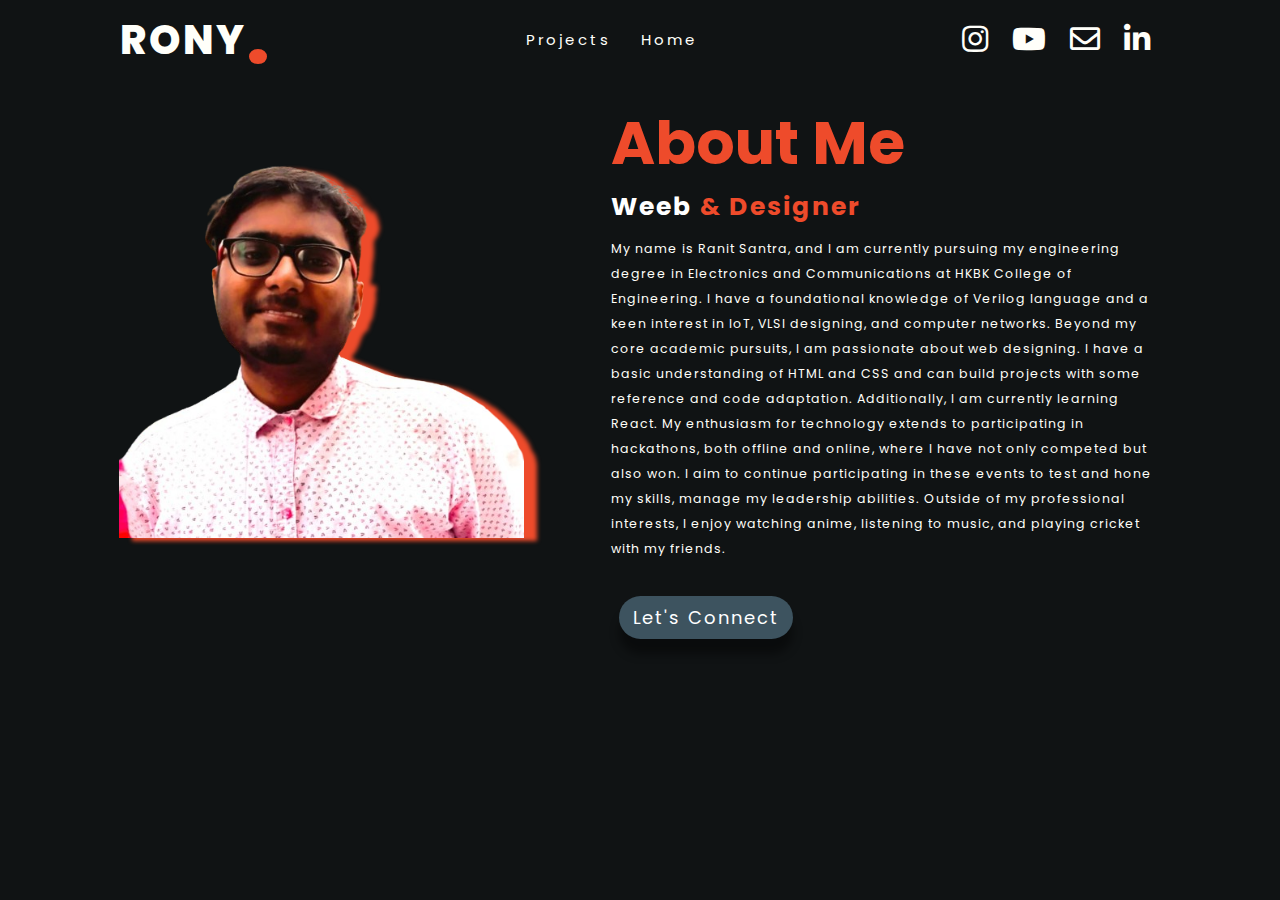
<file: about.html>
<!DOCTYPE html>
<html lang="en">
<head>
    <meta charset="UTF-8">
    <meta name="viewport" content="width=device-width, initial-scale=1.0">
    <link rel="stylesheet" href="https://cdnjs.cloudflare.com/ajax/libs/font-awesome/5.15.3/css/all.min.css">
    <link rel="stylesheet" href="about.css">
    <title>About Me</title>
</head>
<body>
    <div class="container">
        <nav>
            <div class="logo">rony<b>.</b></div>
            <ul class="navItems">
                <li><a href="https://github.com/ranit1803" target="github">Projects</a></li>
                <li><a href="index.html">Home</a></li>
            </ul>            
            <div class="links">
               <a href="https://instagram.com/ranit_03?igshid=NzZlODBkYWE4Ng=="><i class="fab fa-instagram"></i></a> 
                <a href="https://www.youtube.com/@r18editz39/featured"><i class="fab fa-youtube"></i></a>
                <a href="https://mail.google.com/mail/?view=cm&fs=1&to=ther18ranitsantra@gmail.com"><i class="far fa-envelope"></i></a>
                <a href="https://www.linkedin.com/in/ranit-santra-84015927b/"><i class="fab fa-linkedin-in"></i></a> 
            </div>     
            </nav>
            <section class="about">
                <div class="main">
                    <img src="images/ranit.png" alt="my pic">
                    <div class="about-text">
                        <h1>About Me</h1>
                        <h5>Weeb<span> & Designer</span></h5>
                        <p>My name is Ranit Santra, and I am currently pursuing my engineering degree in Electronics and Communications at HKBK College of Engineering. I have a foundational knowledge of Verilog language and a keen interest in IoT, VLSI designing, and computer networks. Beyond my core academic pursuits, I am passionate about web designing. I have a basic understanding of HTML and CSS and can build projects with some reference and code adaptation. Additionally, I am currently learning React.
                            My enthusiasm for technology extends to participating in hackathons, both offline and online, where I have not only competed but also won. I aim to continue participating in these events to test and hone my skills, manage my leadership abilities.
                            Outside of my professional interests, I enjoy watching anime, listening to music, and playing cricket with my friends.</p>
                           <a href="https://www.linkedin.com/in/ranit-santra-84015927b/" target="linked-in">
                            <button type="button">Let's Connect</button> 
                            </a>
                    </div>
                </div>
            </section>  
    </div>
</body>
</html>
</file>
<file: about.css>
@import url('https://fonts.googleapis.com/css2?family=Poppins:wght@400;600;900&display=swap');
*{
    margin: 0%;
    padding: 0%;
    box-sizing: border-box;
    font-family: 'Poppins', sans-serif;
}
body{
    overflow: hidden;
}
.container{
    width: 100%;
    min-height: 100vh;
    background-color: #101314;
    /* #f3f5f8-white, #101314-black
     #3d535f-grey,#fffffa-white
     #7f00ff-violet,#ee4b2b-red*/
}
nav{
    display: flex;
    width: 100%;
    justify-content: space-around;
    height: 80px;
    z-index: 111;
    line-height: 80px;
}
.logo{
    display: flex;
    font-size: 40px;
    font-weight: 800;
    color: #fffffa;
    letter-spacing: 3px;
    cursor: pointer;
    text-transform: uppercase;
}
b{
    font-size: 70px;
    color:#ee4b2b ;
}
.navItems{
    display: flex;
}
.navItems li{
    list-style: none;
    margin: 0 15px;
}
.navItems li a{
    font-size: 15px;
    color: #fffffa;
    letter-spacing: 3px;
    text-decoration: none;
    text-transform: capitalize;
}
.navItems li:hover a,.links a:hover{
    color:#ee4b2b;
}
.links a{
    font-size: 30px;
    color: #fffffa;
    margin: 25px 10px;
}
.about{
    width: 100%;
    padding: 78px 0px;
    background-color: #101314;
}
.about img{
    height: auto;
    width: 405px;
    filter: drop-shadow(13px 3px 2px #ee4b2b);
    margin-top: -150px;
    animation: float 3s linear infinite;
}
@keyframes float {
    0%, 100% {
        transform: translateX(15px);
    }
    50% {
        transform: translateY(-20px);
    }
}

.about-text{
    width: 550px;
}
.main{
    width: 1130px;
    max-width: 95%;
    margin: 0 auto;
    display: flex;
    align-items: center;
    justify-content: space-around;
}
.about-text h1{
    color: #ee4b2b;
    font-size: 60px;
    text-transform: capitalize;
    margin-bottom: 10px;
    margin-top: -60px;
}
.about-text h5{
    color: white;
    font-size: 25px;
    text-transform: capitalize;
    margin-bottom: 15px;
    letter-spacing: 2px;
    margin-top: -10px;
}
span{
    color: #ee4b2b;
}
.about-text p{
    color: #fffffa;
    letter-spacing: 1px;
    line-height: 25px;
    font-size: 12.5px;
    margin-bottom: 10px;
    margin-top: -5px;
}
button{
    font-size: 18px;
    font-weight: 400;
    color: white;
    background-color: #3d535f;
    outline: none;
    border: none;
    padding: 8px 14px;
    margin: 25px 8px;
    text-transform: capitalize;
    cursor: pointer;
    letter-spacing: 2px;
    box-shadow: 0 15px 10px rgba(0,0,0,0.4);
    border-radius: 25px;
}
button:hover{
    background-color: #ee4b2b;
}
</file>
